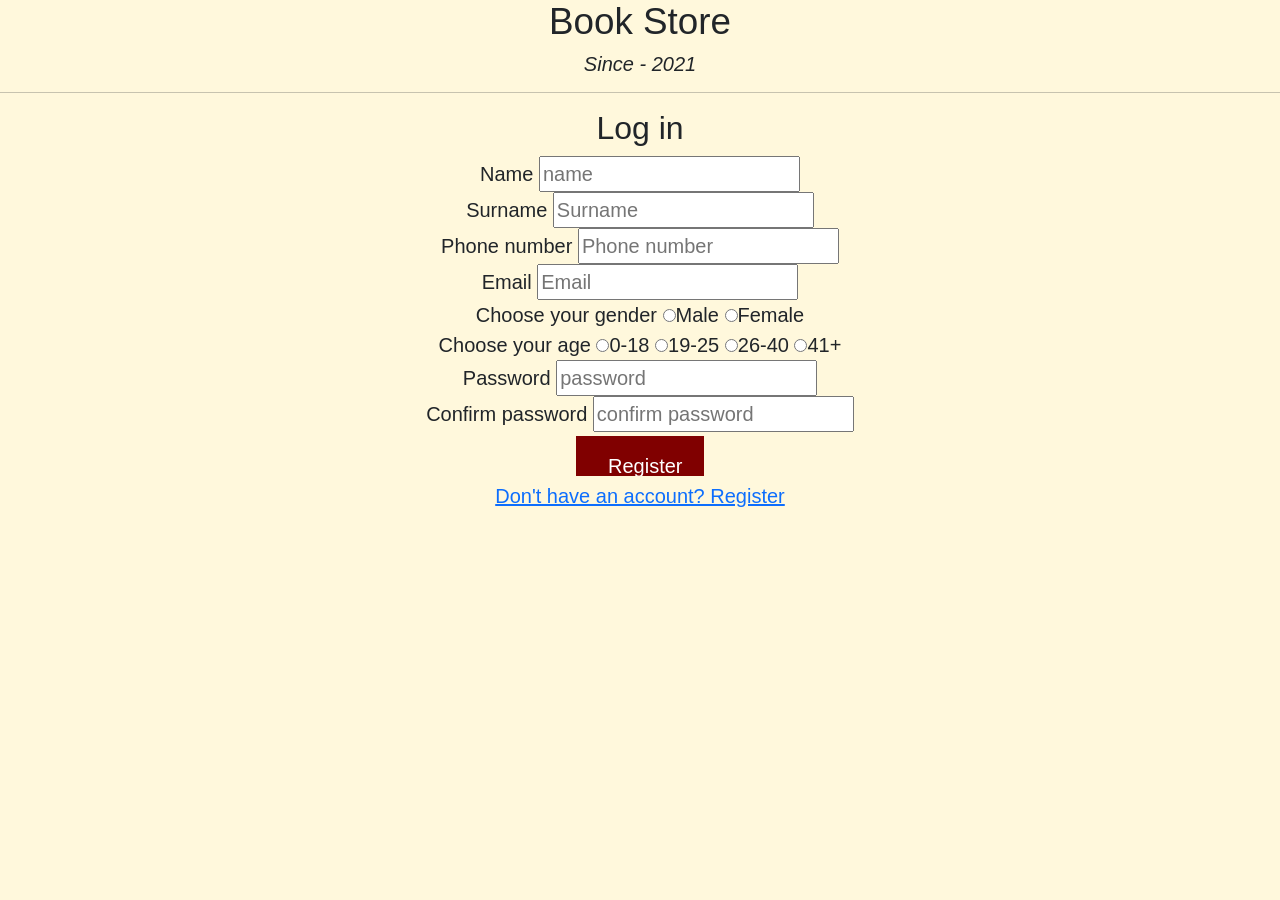
<file: auth.html>
<!DOCTYPE html>
<html lang="en" dir="ltr">
<head>
  <meta charset="utf-8">
  <meta name="viewport" content="width=device-width, initial-scale=1">

  <!-- Bootstrap CSS -->
  <link href="https://cdn.jsdelivr.net/npm/bootstrap@5.1.3/dist/css/bootstrap.min.css" rel="stylesheet" integrity="sha384-1BmE4kWBq78iYhFldvKuhfTAU6auU8tT94WrHftjDbrCEXSU1oBoqyl2QvZ6jIW3" crossorigin="anonymous">
  <base href="TurnThePage.kz"/>
  <meta charset="utf-8">
  <link rel="stylesheet" href="style.css">
  <title>TurnThePage</title>
  <link rel="shortcut icon" href="img/books-icon.png">
  <link rel="apple-touch-icon" href="img/books-icon.png">

</head>
  <body>
    <h1>Book Store</h1>
         <h5><i>Since - 2021</i></h5><hr>

         <section id="login">
           <h2>Log in</h2>
           <form class="" method="post">
                             <div class="books">
                                 <label for="name">Name</label>
                                 <input name="name" type="text" class="" placeholder="name" required><br>
                                 <label for="surname">Surname</label>
                                 <input name="surname" type="text" class="" placeholder="Surname" required><br>
                                 <label for="phone">Phone number</label>
                                 <input name="phone" type="text" class="" placeholder="Phone number" data-inputmask="'mask': '+7 (999) 999-99-99'" required ><br>
                                 <label for="">Email</label>
                                 <input name="email" type="email" class="" placeholder="Email" required><br>
                                 <label for="Male">Choose your gender  <input id="Male" type="radio" name="Male" value="Male">Male</label>
                                 <label for="Male"><input id="Male" type="radio" name="Male" value="Male">Female</label><br>
                                 <label for="age">Choose your age  <input id="age" type="radio" name="age" value="age">0-18</label>
                                 <label for="age"><input id="Male" type="radio" name="age" value="age">19-25</label>
                                 <label for="age"><input id="age" type="radio" name="age" value="age">26-40</label>
                                 <label for="age"><input id="age" type="radio" name="age" value="age">41+</label><br>
                                 <label for="password">Password</label>
                                 <input name="password1" type="password" class="" minlength="8" placeholder="password" required><br>
                                 <label for="confirm">Confirm password</label>
                                 <input name="password2" type="password" class="" minlength="8" placeholder="confirm password" required><br>
                                 <input type="submit" class="button" value="Register" onclick="goHome()" style="width: 10%; height: 40px;"/>
                             <div class="">
                                 <a href="D:\Users\Aruzhan\Desktop\books\register.html">Don't have an account? Register</a>
                             </div>
                             </div>
                         </form>
         </section>
  </body>
</html>
</file>
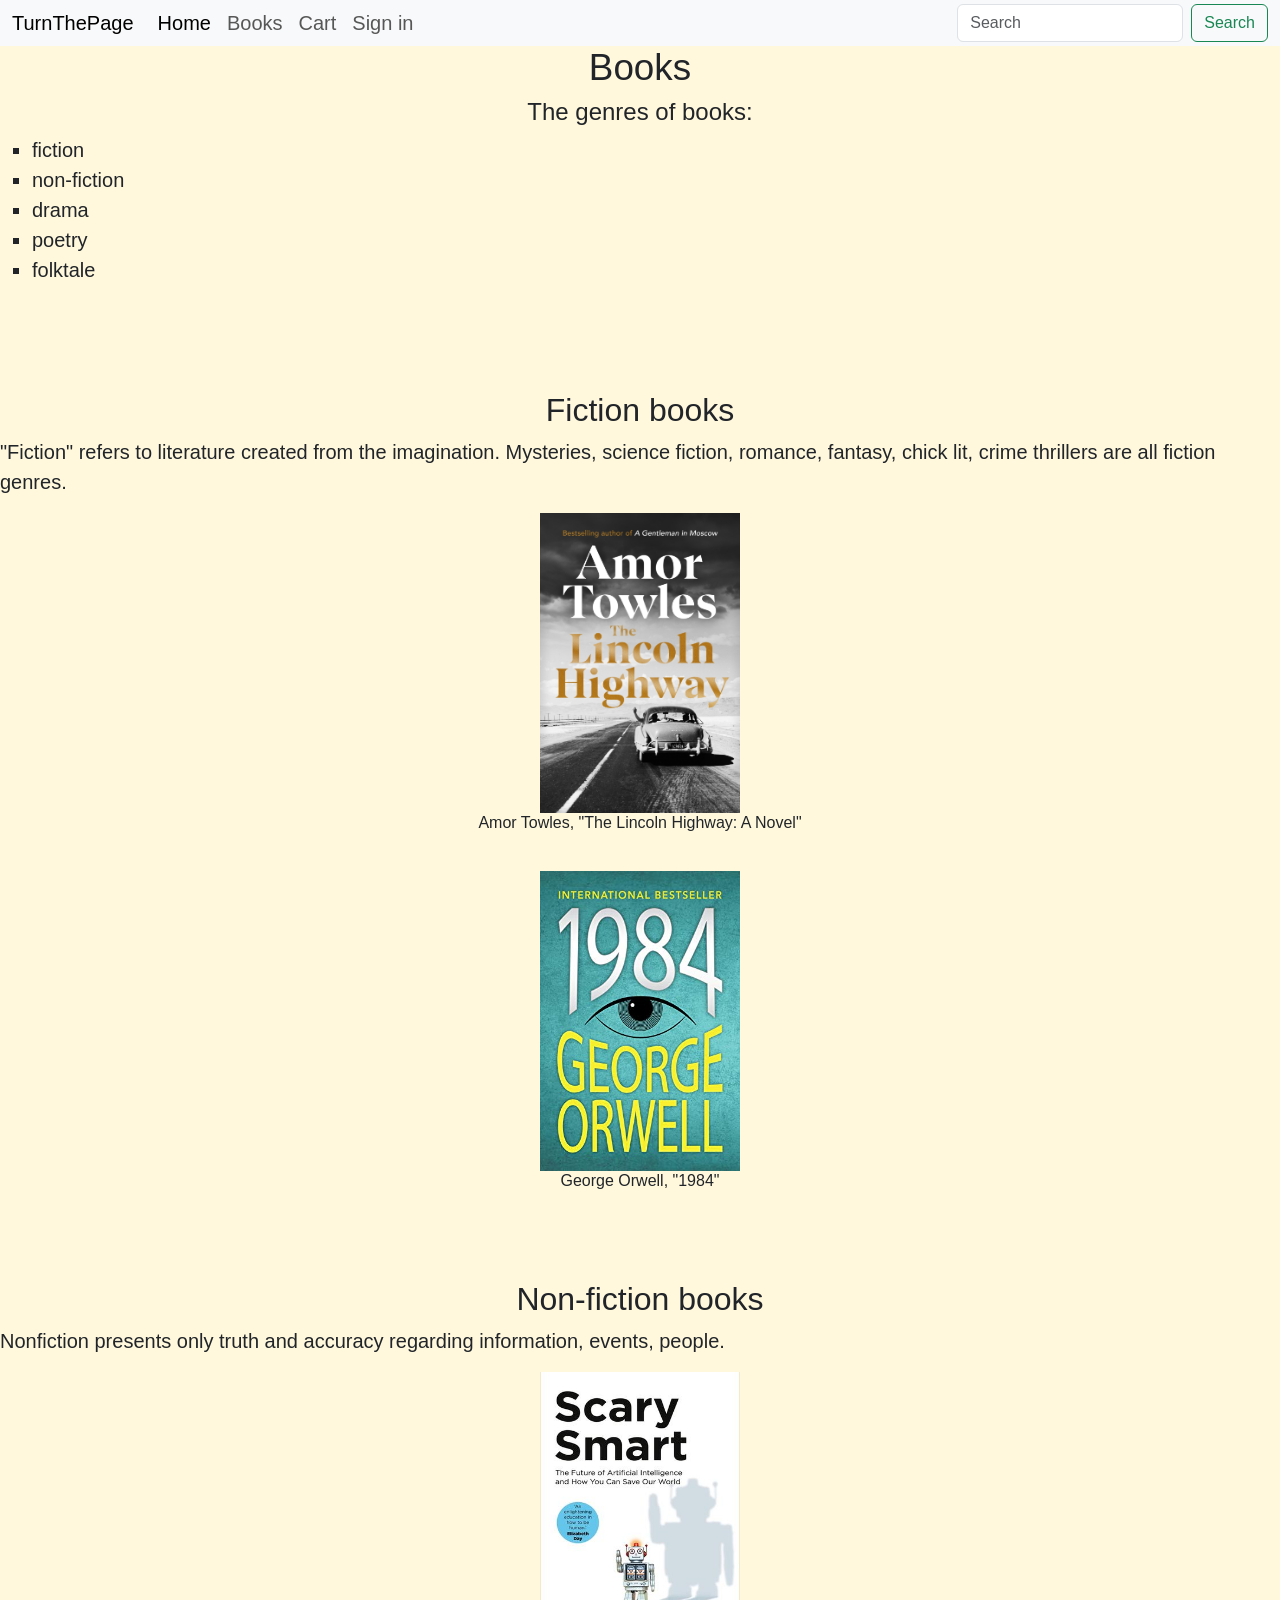
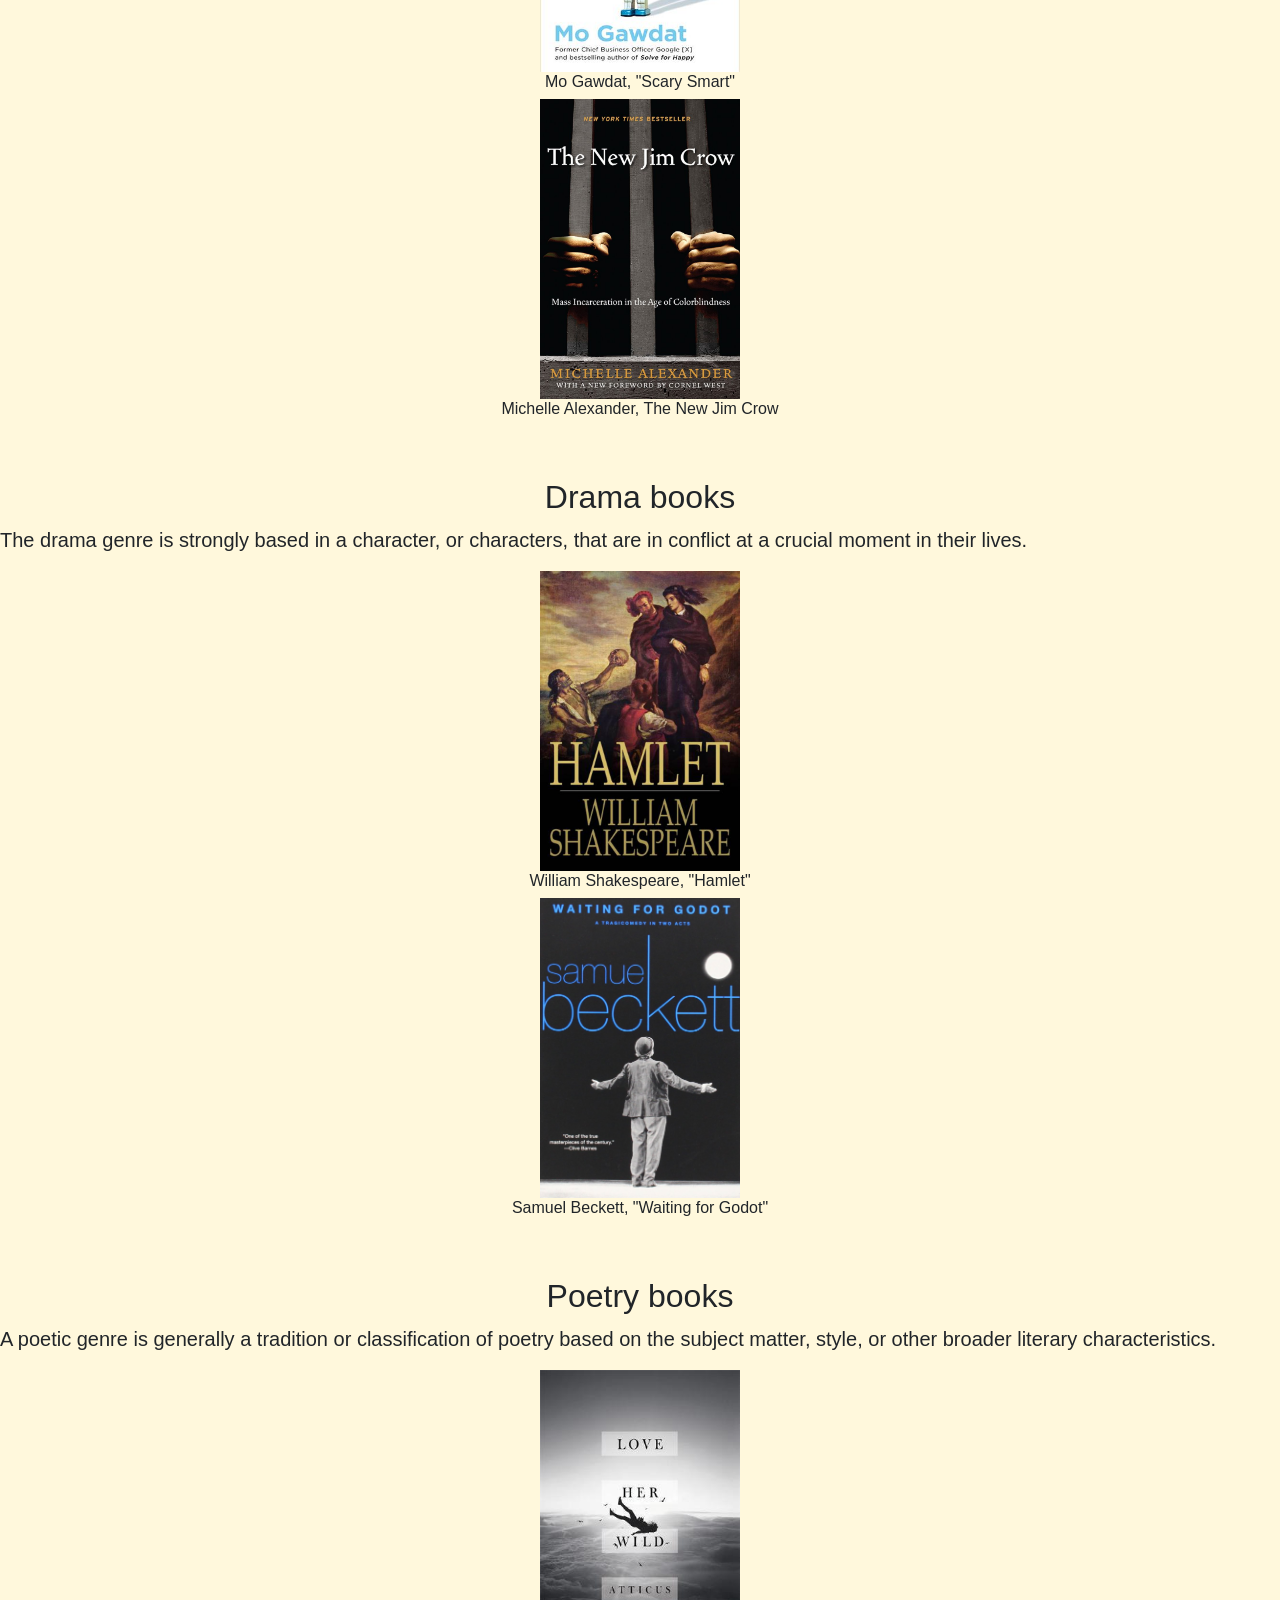
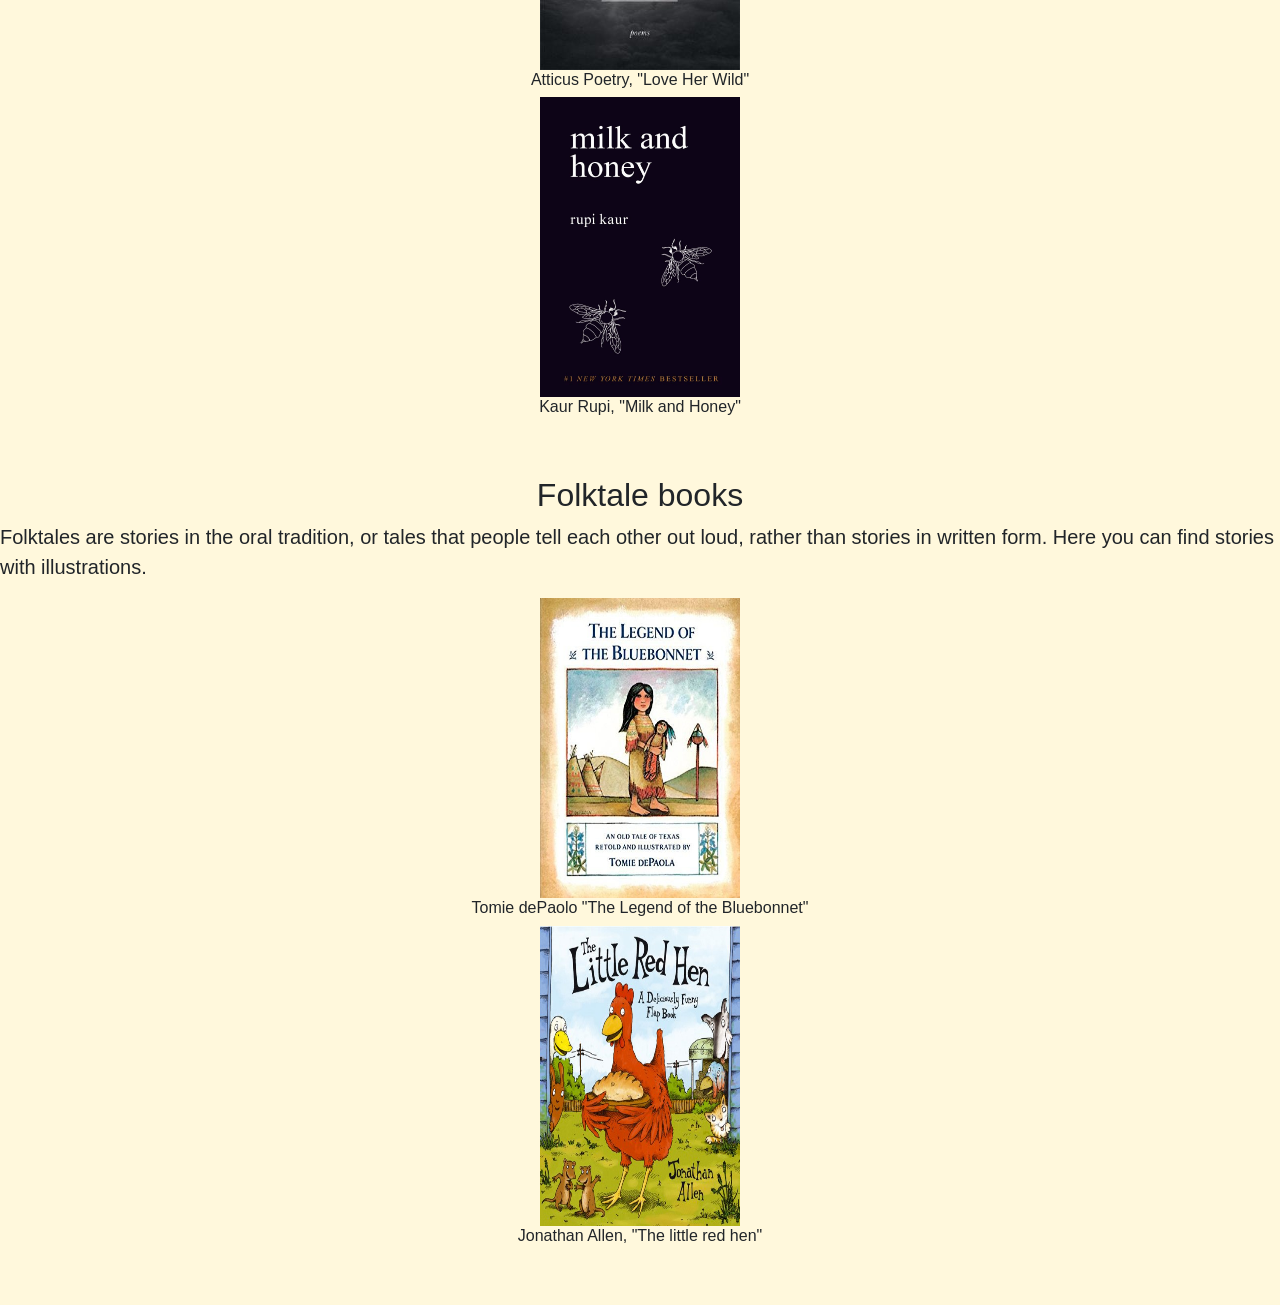
<file: books.html>
<!DOCTYPE html>
<html lang="en" dir="ltr">
<head>
  <meta charset="utf-8">
  <meta name="viewport" content="width=device-width, initial-scale=1">

  <!-- Bootstrap CSS -->
  <link href="https://cdn.jsdelivr.net/npm/bootstrap@5.1.3/dist/css/bootstrap.min.css" rel="stylesheet" integrity="sha384-1BmE4kWBq78iYhFldvKuhfTAU6auU8tT94WrHftjDbrCEXSU1oBoqyl2QvZ6jIW3" crossorigin="anonymous">
  <base href="TurnThePage.kz"/>
  <meta charset="utf-8">
  <link rel="stylesheet" href="style.css">
  <title>TurnThePage</title>
  <link rel="shortcut icon" href="img/books-icon.png">
  <link rel="apple-touch-icon" href="img/books-icon.png">

</head>
  <body>
    <nav class="navbar navbar-expand-lg navbar-light bg-light">
           <div class="container-fluid">
             <a class="navbar-brand" href="#">TurnThePage</a>
             <button class="navbar-toggler" type="button" data-bs-toggle="collapse" data-bs-target="#navbarSupportedContent" aria-controls="navbarSupportedContent" aria-expanded="false" aria-label="Toggle navigation">
               <span class="navbar-toggler-icon"></span>
             </button>
             <div class="collapse navbar-collapse" id="navbarSupportedContent">
               <ul class="navbar-nav me-auto mb-2 mb-lg-0">
                 <li class="nav-item">
                   <a class="nav-link active" aria-current="page" href="#">Home</a>
                 </li>
                 <li class="nav-item">
                   <a class="nav-link" href="D:\Users\Aruzhan\Desktop\books\books.html">Books</a>
                 </li>
                 <li class="nav-item">
                   <a class="nav-link" href="D:\Users\Aruzhan\Desktop\books\cart.html">Cart</a>
                 </li>
                 <li class="nav-item">
                   <a class="nav-link" href="D:\Users\Aruzhan\Desktop\books\auth.html">Sign in</a>
                 </li>
               </ul>
               <form class="d-flex">
                 <input class="form-control me-2" type="search" placeholder="Search" aria-label="Search">
                 <button class="btn btn-outline-success" type="submit">Search</button>
               </form>
             </div>
           </div>
         </nav>
    <h1>Books</h1>
    <div class="section1">
      <h4>The genres of books:</h4>
      <section class="section1">
          <ul type="square">
            <li class="genres">fiction</li>
            <li class="genres">non-fiction</li>
            <li class="genres">drama</li>
            <li class="genres">poetry</li>
            <li class="genres">folktale</li>
          </ul><br>
        </div>
        <section id="fiction" class="section1">
          <header>
              <h2>Fiction books</h2>
          </header>
          <p><strong>"Fiction"</strong> refers to literature created from the imagination. Mysteries, science fiction, romance, fantasy, chick lit, crime thrillers are all fiction genres.</p>
          <div class="books">
            <img src="img/fi.jpg" width="200" height="300"><br>
            <h6>Amor Towles, "The Lincoln Highway: A Novel"</h6><br>
            <img src="img/1984.jpg" width="200" height="300"><br>
            <h6>George Orwell, "1984"</h6>
            </div>
        </section><br>
        <section id="nonfiction" class="section1">
          <h2>Non-fiction books</h2>
          <p><strong>Nonfiction</strong> presents only truth and accuracy regarding information, events, people.</p>
          <div class="books">
            <img src="img/sc.jpeg" width="200" height="300"><br>
            <h6>Mo Gawdat, "Scary Smart"</h6>
            <img src="img/th.jpeg" width="200" height="300"><br>
            <h6>Michelle Alexander, The New Jim Crow</h6>
          </div>
        </section>
        <section id="drama" class="section1">
          <h2>Drama books</h2>
          <p>The <strong>drama</strong> genre is strongly based in a character, or characters, that are in conflict at a crucial moment in their lives.</p>
          <div class="books">
            <img src="img/hamlet.jpeg" width="200" height="300"><br>
            <h6>William Shakespeare, "Hamlet"</h6>
            <img src="img/sam.jpeg" width="200" height="300"><br>
            <h6>Samuel Beckett, "Waiting for Godot"</h6>
          </div>
        </section>
        <section id="poetry" class="section1">
          <h2>Poetry books</h2>
          <p>A <strong>poetic</strong> genre is generally a tradition or classification of poetry based on the subject matter, style, or other broader literary characteristics.</p>
          <div class="books">
            <img src="img/bb.jpeg" width="200" height="300"><br>
            <h6>Atticus Poetry, "Love Her Wild"</h6>
            <img src="img/milk.jpeg" width="200" height="300"><br>
            <h6>Kaur Rupi, "Milk and Honey"</h6>
          </div>
        </section>
        <section id="folktale" class="section1">
          <h2>Folktale books</h2>
          <p><strong>Folktales</strong> are stories in the oral tradition, or tales that people tell each other out loud, rather than stories in written form. Here you can find stories with illustrations.</p>
          <div class="books">
            <img src="img/thw.jpeg" width="200" height="300"><br>
            <h6>Tomie dePaolo "The Legend of the Bluebonnet"</h6>
            <img src="img/little.jpeg" width="200" height="300"><br>
            <h6>Jonathan Allen, "The little red hen"</h6>
          </div>
  </body>
</html>
</file>
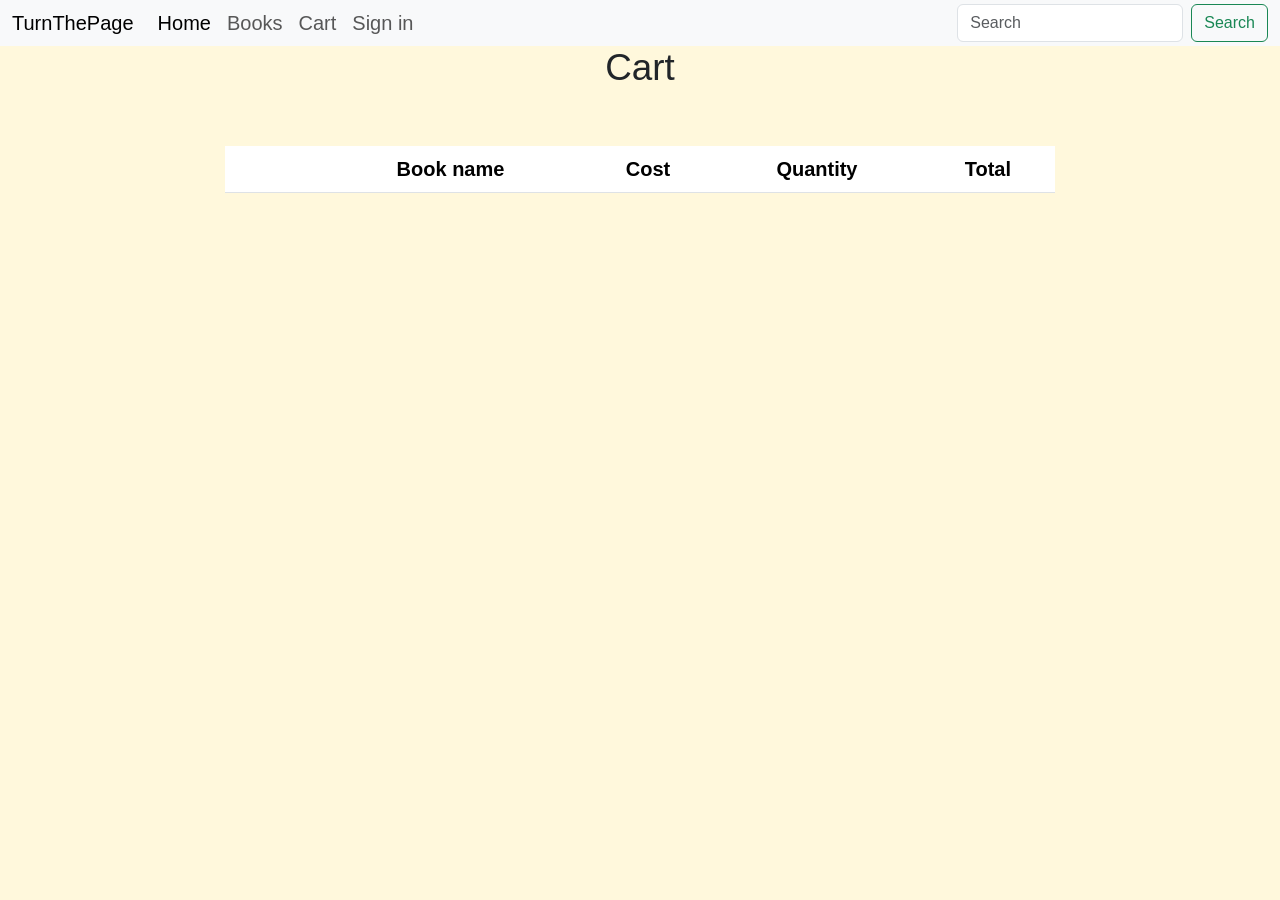
<file: cart.html>
<!DOCTYPE html>
<html lang="en" dir="ltr">
  <head>
    <meta charset="utf-8"><meta name="viewport" content="width=device-width, initial-scale=1">

    <!-- Bootstrap CSS -->
    <link href="https://cdn.jsdelivr.net/npm/bootstrap@5.1.3/dist/css/bootstrap.min.css" rel="stylesheet" integrity="sha384-1BmE4kWBq78iYhFldvKuhfTAU6auU8tT94WrHftjDbrCEXSU1oBoqyl2QvZ6jIW3" crossorigin="anonymous">
    <base href="TurnThePage.kz"/>
    <meta charset="utf-8">
    <link rel="stylesheet" href="style.css">
    <title>TurnThePage</title>
    <link rel="shortcut icon" href="img/books-icon.png">
    <link rel="apple-touch-icon" href="img/books-icon.png">

  </head>
  <body>

    <nav class="navbar navbar-expand-lg navbar-light bg-light">
      <div class="container-fluid">
        <a class="navbar-brand" href="#">TurnThePage</a>
        <button class="navbar-toggler" type="button" data-bs-toggle="collapse" data-bs-target="#navbarSupportedContent" aria-controls="navbarSupportedContent" aria-expanded="false" aria-label="Toggle navigation">
          <span class="navbar-toggler-icon"></span>
        </button>
        <div class="collapse navbar-collapse" id="navbarSupportedContent">
          <ul class="navbar-nav me-auto mb-2 mb-lg-0">
            <li class="nav-item">
              <a class="nav-link active" aria-current="page" href="#">Home</a>
            </li>
            <li class="nav-item">
              <a class="nav-link" href="D:\Users\Aruzhan\Desktop\books\books.html">Books</a>
            </li>
            <li class="nav-item">
              <a class="nav-link" href="D:\Users\Aruzhan\Desktop\books\cart.html">Cart</a>
            </li>
            <li class="nav-item">
              <a class="nav-link" href="D:\Users\Aruzhan\Desktop\books\auth.html">Sign in</a>
            </li>
          </ul>
          <form class="d-flex">
            <input class="form-control me-2" type="search" placeholder="Search" aria-label="Search">
            <button class="btn btn-outline-success" type="submit">Search</button>
          </form>
        </div>
      </div>
    </nav>
   <body>
     <h1>Cart</h1>
     <section class="ftco-section bg-transition pt-5">
   <div class="container-fluid col-12 col-lg-8">
    <div class="row ftco-animate">
     <div class="col-12 ftco-animate">
      <div class="cart-list">
       <table class="table">
        <thead class="thead-primary">
         <tr class="text-center">
          <th>&nbsp;</th>
          <th>&nbsp;</th>
          <th>Book name</th>
          <th>Cost</th>
          <th>Quantity</th>
          <th>Total</th>
         </tr>
        </thead>
        <tbody>
               </div>
             </div>
              </section>
   </body>
 </html>
</file>
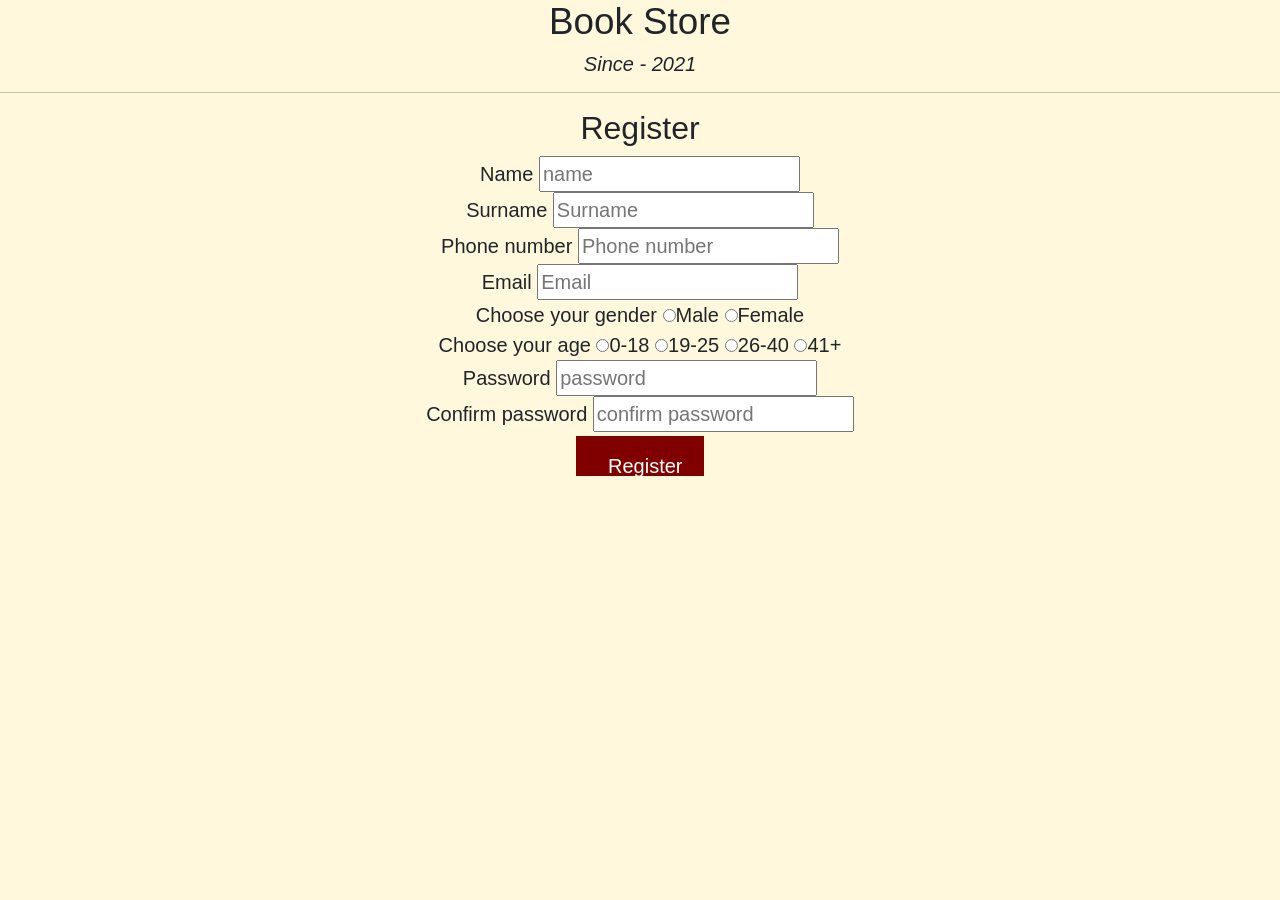
<file: register.html>
<!DOCTYPE html>
<html lang="en" dir="ltr">
<head>
  <meta charset="utf-8">
  <meta name="viewport" content="width=device-width, initial-scale=1">

  <!-- Bootstrap CSS -->
  <link href="https://cdn.jsdelivr.net/npm/bootstrap@5.1.3/dist/css/bootstrap.min.css" rel="stylesheet" integrity="sha384-1BmE4kWBq78iYhFldvKuhfTAU6auU8tT94WrHftjDbrCEXSU1oBoqyl2QvZ6jIW3" crossorigin="anonymous">
  <base href="TurnThePage.kz"/>
  <meta charset="utf-8">
  <link rel="stylesheet" href="style.css">
  <title>TurnThePage</title>
  <link rel="shortcut icon" href="img/books-icon.png">
  <link rel="apple-touch-icon" href="img/books-icon.png">

</head>
  <body>
    <h1>Book Store</h1>
         <h5><i>Since - 2021</i></h5><hr>
         <section id="login">
           <h2>Register</h2>
           <form class="" method="post">
                             <div class="books">
                                 <label for="name">Name</label>
                                 <input name="name" type="text" class="" placeholder="name" required><br>
                                 <label for="surname">Surname</label>
                                 <input name="surname" type="text" class="" placeholder="Surname" required><br>
                                 <label for="phone">Phone number</label>
                                 <input name="phone" type="text" class="" placeholder="Phone number" data-inputmask="'mask': '+7 (999) 999-99-99'" required ><br>
                                 <label for="">Email</label>
                                 <input name="email" type="email" class="" placeholder="Email" required><br>
                                 <label for="Male">Choose your gender  <input id="Male" type="radio" name="Male" value="Male">Male</label>
                                 <label for="Male"><input id="Male" type="radio" name="Male" value="Male">Female</label><br>
                                 <label for="age">Choose your age  <input id="age" type="radio" name="age" value="age">0-18</label>
                                 <label for="age"><input id="Male" type="radio" name="age" value="age">19-25</label>
                                 <label for="age"><input id="age" type="radio" name="age" value="age">26-40</label>
                                 <label for="age"><input id="age" type="radio" name="age" value="age">41+</label><br>
                                 <label for="password">Password</label>
                                 <input name="password1" type="password" class="" minlength="8" placeholder="password" required><br>
                                 <label for="confirm">Confirm password</label>
                                 <input name="password2" type="password" class="" minlength="8" placeholder="confirm password" required><br>
                                 <input type="submit" class="button" value="Register" onclick="goHome()" style="width: 10%; height: 40px;"/>
                             </div>
                         </form>
         </section>
  </body>
</html>
</file>
<file: style.css>
body {
  	font-family: 'Open Sans', Helvetica, Arial, sans-serif;
  	font-size: 20px;
  	font-weight: 300;
  	overflow-x: hidden;
    background-color: #FFF8DC;
}
h1 {
    text-align: center;
    font-size: 2.3rem;
    position: relative;
    clear: both;
}
h2 {
  text-align: center;
  font-family: 'Open Sans', Helvetica, Arial, sans-serif;
  clear: both;
}
h3 {
  text-align: center;
}
h5 {
  text-align: center;
}
h4 {
  text-align: center;
  clear: both;
}
.image1 {
  float: right;
  width: 70%;
  clear: both;
}
.radio {
  padding: 40px;
  text-align: center;
}
.section1 { margin-bottom: 60px; }
.ul {
  margin-right: 5px;
  margin-bottom: -4px;
}
.p {
  text-align: center;
}
.books {
  text-align: center;
}
.button {
  background-color: maroon;
  border: none;
  color: white;
  padding: 15px 32px;
  text-align: center;
  display: inline-block;
  margin: 4px 2px;
  cursor: pointer;
  transition: all 0.3s ease;
  font size: 30px;
}
.genres {
  text-align: left;
}
.submit {
  background-color: #5C4033;
  border: none;
  color: white;
  padding: 15px 32px;
  text-align: center;
  display: inline-block;
  margin: 4px 2px;
  cursor: pointer;
  transition: all 0.3s ease;
  font size: 10px;
}

.navbar {
  list-style-type: none;
  padding: 0;
}
.carousel {
  display: block;
  margin: 0 auto;
  width: 1600px;
  height: auto;
}

.section1 {
  clear: both;
}
.tm-nav-item-link.active {
	color: #f4ef5e;
}
</file>
